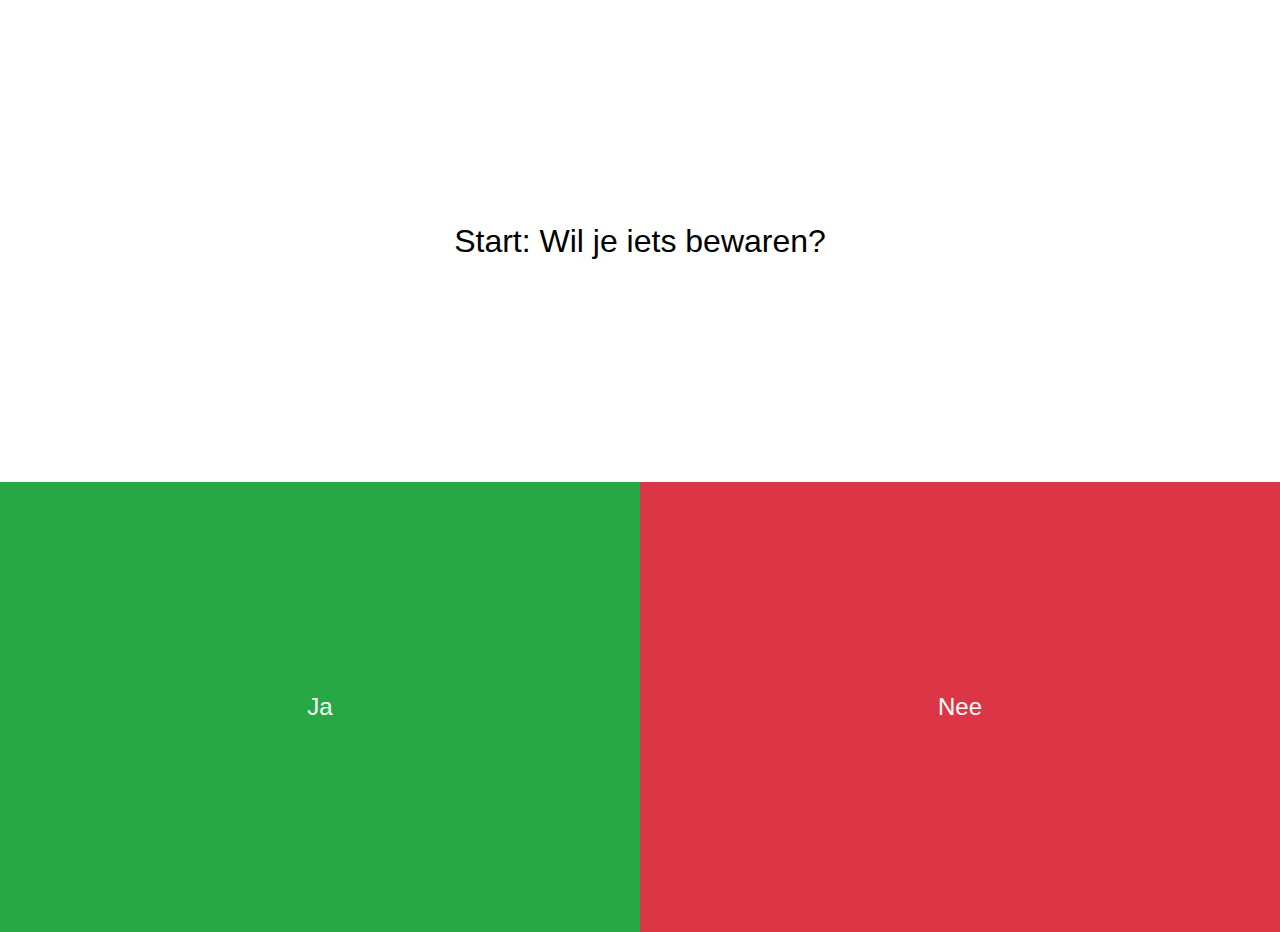
<file: projects/mot-murder-tree/index.html>
<!DOCTYPE html>
<html lang="en">
<head>
  <meta charset="UTF-8">
  <meta name="viewport" content="width=device-width, initial-scale=1.0">
  <title>MotMurderTree</title>
  <link rel="stylesheet" href="style.css">
</head>
<body>
  <div id="question"></div>
  <div id="choices">
    <button id="yes">Ja</button>
    <button id="no">Nee</button>
  </div>
  <script src="script.js"></script>
</body>
</html>
</file>
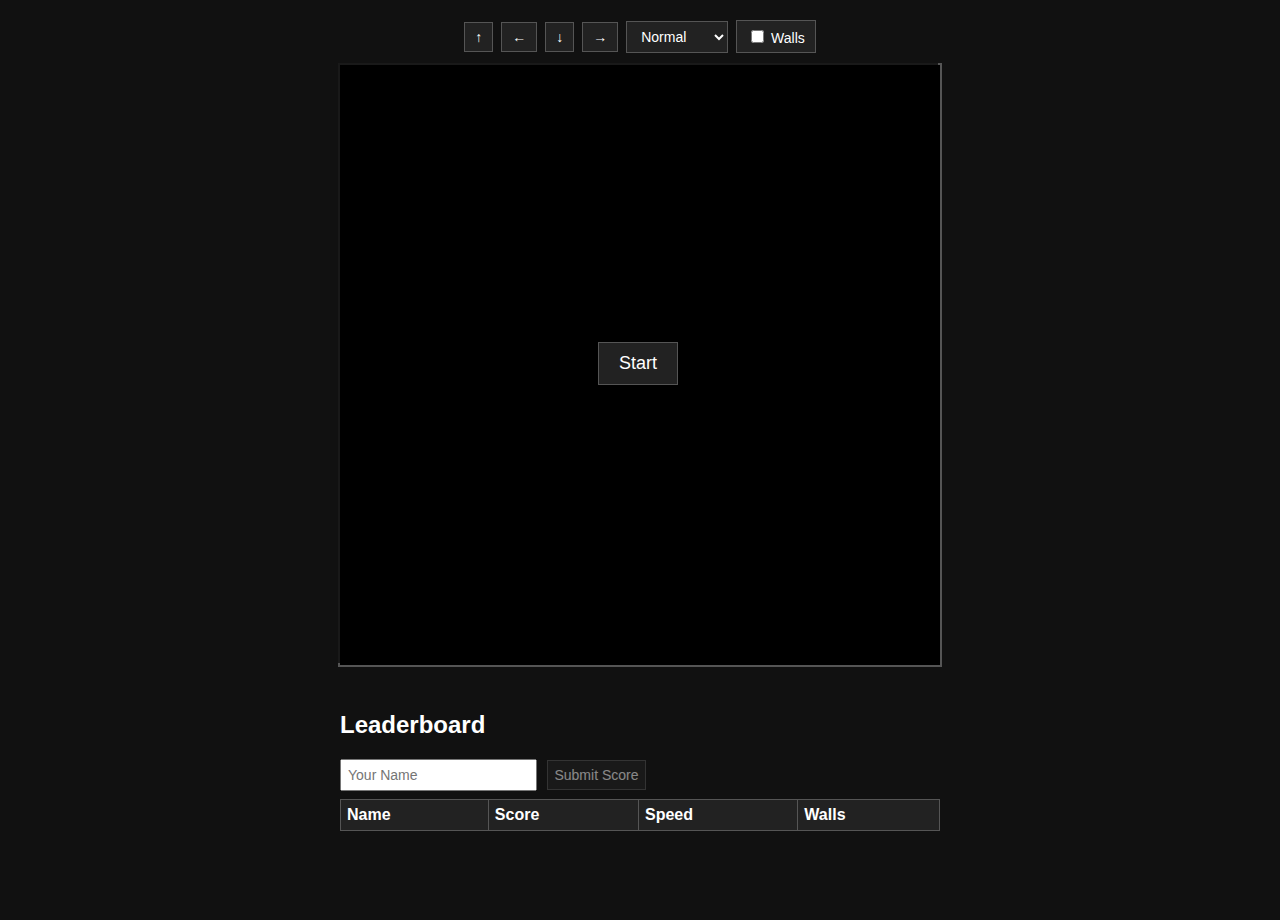
<file: projects/snake-js/index.html>
<!-- index.html -->
<!DOCTYPE html>
<html lang="en">
<head>
  <meta charset="UTF-8" />
  <meta name="viewport" content="width=device-width, initial-scale=1.0" />
  <title>Snake Game</title>
  <link rel="icon" href="/images/snake_favicon.png" type="image/png">
  <style>
    body {
      margin: 0;
      background: #111;
      display: flex;
      flex-direction: column;
      align-items: center;
      justify-content: start;
      height: 100vh;
      color: white;
      font-family: sans-serif;
      padding-top: 20px;
    }
    #menu {
      margin-bottom: 10px;
      display: flex;
      gap: 8px;
      align-items: center;
    }
    #menu button, #menu select, #menu label {
      padding: 6px 10px;
      font-size: 14px;
      background: #222;
      border: 1px solid #555;
      color: white;
      cursor: pointer;
    }
    #menu button:active, #menu label:active {
      background: #333;
    }
    #game-container {
      position: relative;
    }
    #overlay {
      position: absolute;
      top: 0;
      left: 0;
      width: 600px;
      height: 600px;
      background: rgba(0, 0, 0, 0.7);
      display: flex;
      align-items: center;
      justify-content: center;
      z-index: 1;
    }
    #overlay button {
      padding: 10px 20px;
      font-size: 18px;
      background: #222;
      border: 1px solid #555;
      color: white;
      cursor: pointer;
    }
    canvas {
      background: #000;
      border: 2px solid #555;
    }
    #leaderboard {
      margin-top: 20px;
      width: 600px;
      text-align: left;
    }
    #leaderboard table {
      width: 100%;
      border-collapse: collapse;
      margin-top: 8px;
    }
    #leaderboard th, #leaderboard td {
      border: 1px solid #555;
      padding: 6px;
    }
    #leaderboard th {
      background: #222;
    }
    #leaderboard-form input, #leaderboard-form button {
      padding: 6px;
      font-size: 14px;
      margin-right: 6px;
    }
    #leaderboard-form button {
      cursor: pointer;
      background: #222;
      border: 1px solid #555;
      color: white;
    }
    #leaderboard-form button:disabled {
      opacity: 0.5;
      cursor: default;
    }
  </style>
</head>
<body>
  <div id="menu">
    <button id="up">↑</button>
    <button id="left">←</button>
    <button id="down">↓</button>
    <button id="right">→</button>
    <select id="speed">
      <option value="8">Slow</option>
      <option value="4" selected>Normal</option>
      <option value="2">Fast</option>
      <option value="1">Superfast</option>
    </select>
    <label><input type="checkbox" id="walls"> Walls</label>
  </div>

  <div id="game-container">
    <div id="overlay"><button id="start">Start</button></div>
    <canvas id="game" width="600" height="600"></canvas>
  </div>

  <div id="leaderboard">
    <h2>Leaderboard</h2>
    <form id="leaderboard-form">
      <input type="text" id="player-name" placeholder="Your Name" required>
      <input type="hidden" id="entry-score">
      <input type="hidden" id="entry-speed">
      <input type="hidden" id="entry-walls">
      <button type="submit" id="submit-score" disabled>Submit Score</button>
    </form>
    <table id="leaderboard-table">
      <thead>
        <tr><th>Name</th><th>Score</th><th>Speed</th><th>Walls</th></tr>
      </thead>
      <tbody></tbody>
    </table>
  </div>

  <script src="script.js"></script>
</body>
</html>
</file>
<file: projects/mot-murder-tree/style.css>
/* Full‑page split: top half question, bottom half buttons */
html, body {
  margin: 0;
  height: 100%;
  font-family: Arial, sans-serif;
}

#question {
  height: 50%;
  display: flex;
  align-items: center;
  justify-content: center;
  font-size: 2rem;
  padding: 1rem;
  text-align: center;
}

#choices {
  height: 50%;
  display: flex;
}

#yes, #no {
  flex: 1;
  font-size: 1.5rem;
  border: none;
  color: white;
  cursor: pointer;
}

#yes {
  background-color: #28a745; /* green */
}

#no {
  background-color: #dc3545; /* red */
}

#yes:active, #no:active {
  opacity: 0.8;
}
</file>
